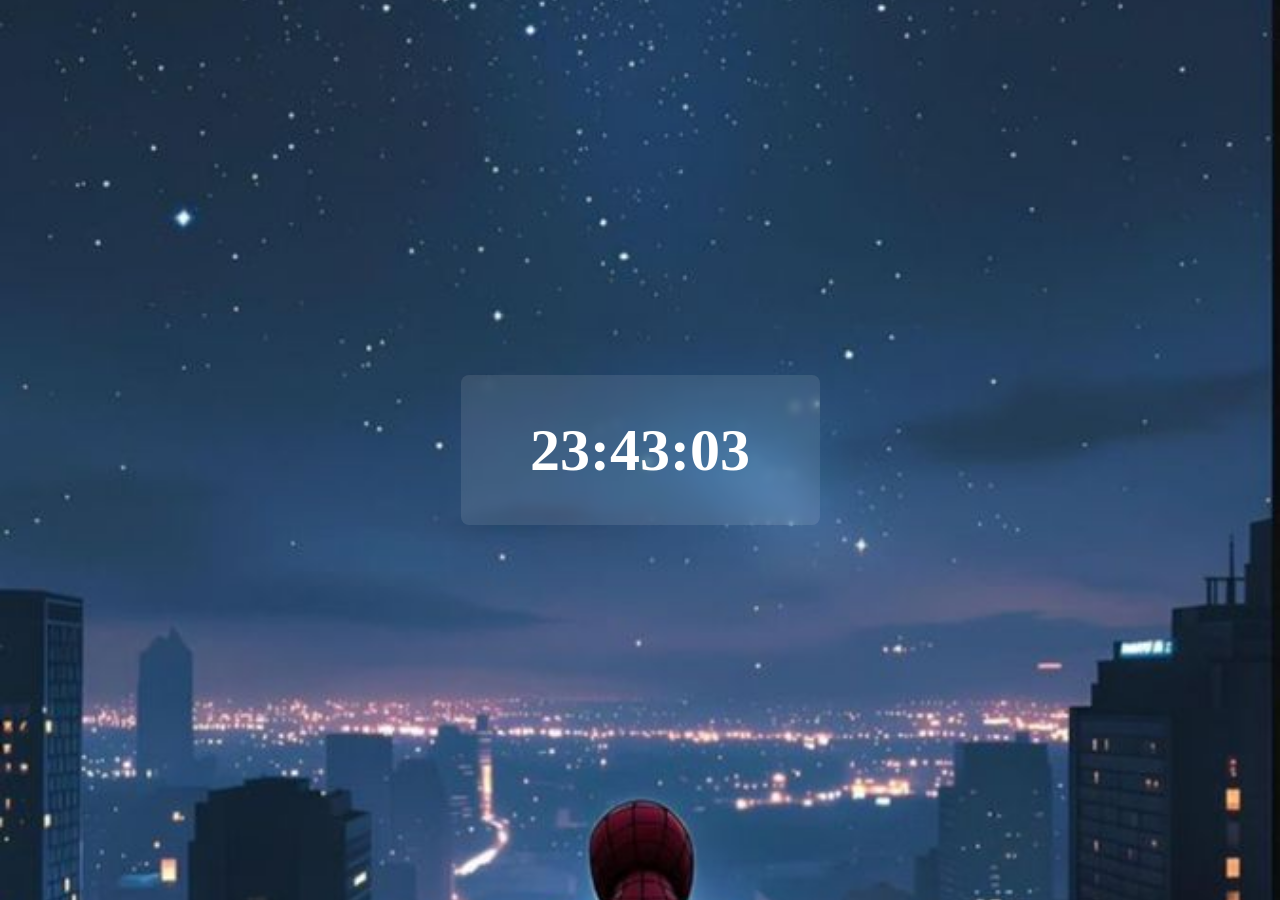
<file: index.html>
<!DOCTYPE html>
<html>

<head>
  <meta charset="UTF-8">
  <meta name="viewport" content="width=device-width, initial-scale=1">
  <title>Clock</title>
  <link rel="stylesheet" href="style.css">
</head>

<body>

<div class="clock">

<span id="hrs">00</span>
<span>:</span>
<span id="min">00</span>
<span>:</span>
<span id="sec">00</span>

</div>


<script>

let hrs = document.getElementById("hrs");

let min = document.getElementById("min");

let sec = document.getElementById("sec");



setInterval(()=>{
  let currentTime = new Date();
  
hrs.innerHTML = (currentTime.getHours() < 10 ? "0" : "") + currentTime.getHours();

min.innerHTML = (currentTime.getMinutes() < 10 ? "0" : "") + currentTime.getMinutes();

sec.innerHTML = (currentTime.getSeconds() < 10 ? "0" : "") + currentTime.getSeconds();

} ,1000);

</script>

</body>
</html>
</file>
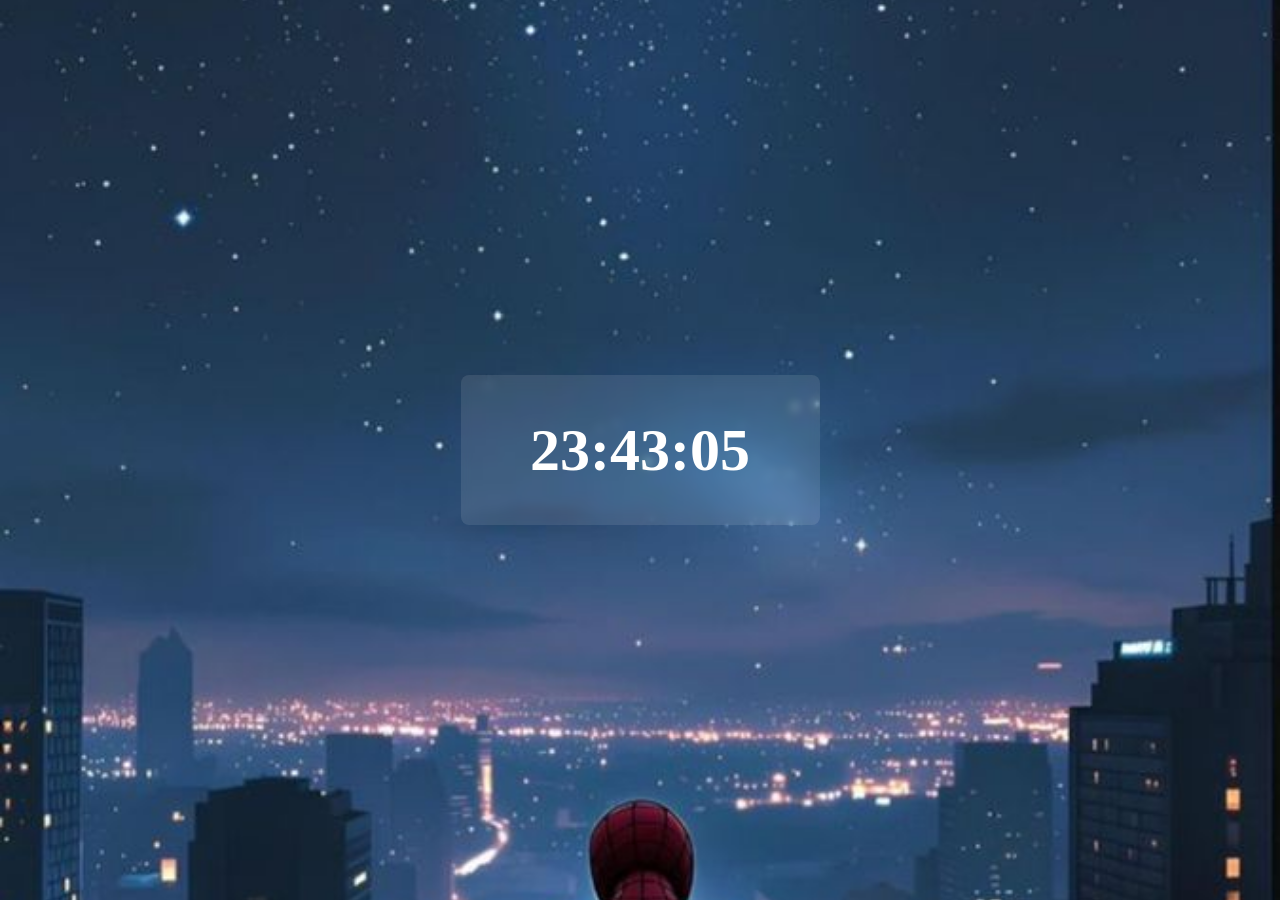
<file: index (1).html>
<!DOCTYPE html>
<html>

<head>
  <meta charset="UTF-8">
  <meta name="viewport" content="width=device-width, initial-scale=1">
  <title>Clock</title>
  <link rel="stylesheet" href="style.css">
</head>

<body>

<div class="clock">

<span id="hrs">00</span>
<span>:</span>
<span id="min">00</span>
<span>:</span>
<span id="sec">00</span>

</div>


<script>

let hrs = document.getElementById("hrs");

let min = document.getElementById("min");

let sec = document.getElementById("sec");



setInterval(()=>{
  let currentTime = new Date();
  
hrs.innerHTML = (currentTime.getHours() < 10 ? "0" : "") + currentTime.getHours();

min.innerHTML = (currentTime.getMinutes() < 10 ? "0" : "") + currentTime.getMinutes();

sec.innerHTML = (currentTime.getSeconds() < 10 ? "0" : "") + currentTime.getSeconds();

} ,1000);

</script>

</body>
</html>
</file>
<file: style.css>
*{
  margin:0;
  box-sizing:border-box;
}

body{
  background-image:
  url("Spiderm.jpg");
  background-size:cover;
  background-position:center;
  background-repeat:no-repeat;
  height:100vh;
  display:flex;
  align-items:center;
  justify-content:center;
}

.clock{
  min-width:359px;
  height:150px;
  background-color: rgba(255, 255, 255, 0.1);
  backdrop-filter:blur(5px);
  border-radius:8px;
  display:flex;
  justify-content:center;
  align-items:center;
}

span{
  color:white;
  font-weight:bold;
  font-size:60px;
}
</file>
